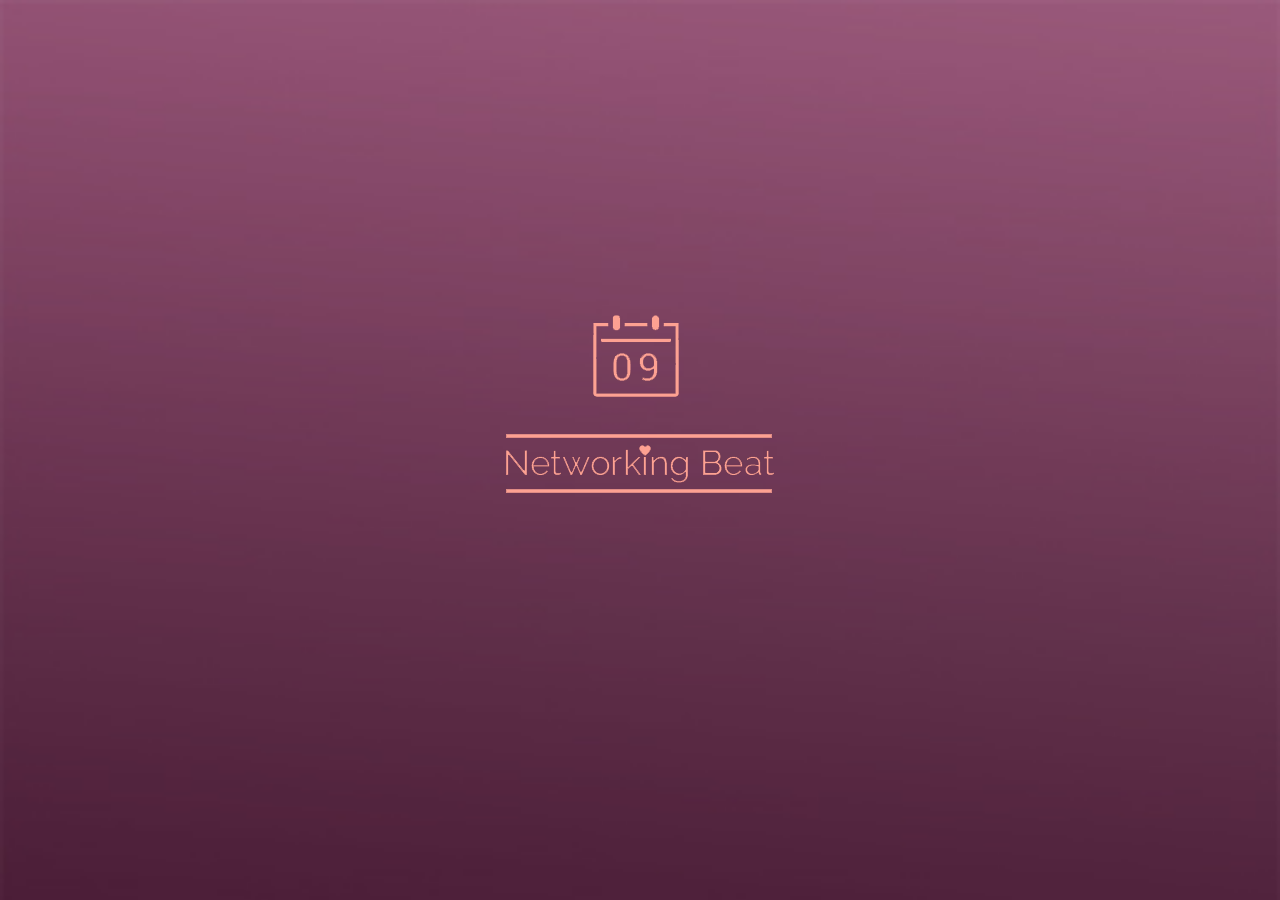
<file: logout.html>
<!DOCTYPE html>
<html lang="en">
  <head>
    <!-- Required meta tags -->
    <meta charset="utf-8">
    <meta name="viewport" content="width=device-width, initial-scale=1, shrink-to-fit=no">

    <!-- Bootstrap CSS -->
   <link rel="stylesheet" href="css/bootstrap.min.css">
    <link rel="stylesheet" type="text/css" href="css/style.css">
    <link href="https://maxcdn.bootstrapcdn.com/font-awesome/4.7.0/css/font-awesome.min.css" rel="stylesheet" integrity="sha384-wvfXpqpZZVQGK6TAh5PVlGOfQNHSoD2xbE+QkPxCAFlNEevoEH3Sl0sibVcOQVnN" crossorigin="anonymous">
    


  </head>
  <body class="indexpagebg">
  
    <div class="home-all">      <div class="login-all"><img src="images/logo1.png" class="img-fluid" alt="Responsive image">
<!--<h1 class="login-text">Find your Events</h1>-->
    </div>
    </div>

    

    <!-- Optional JavaScript -->
    <!-- jQuery first, then Popper.js, then Bootstrap JS -->
    <script src="js/jquery-3.2.1.slim.min.js"></script>

    <script src="js/popper.min.js"></script>

    <script src="js/bootstrap.min.js"></script>
	<script type="text/javascript" src="js/jquery.js"></script>
	<script type="text/javascript" src="js/validate.js"></script>
	<script type="text/javascript" src="js/config.js"></script>
	<script type="text/javascript">
		
		jQuery( document ).on( "mobileinit", function() {
			jQuery.mobile.allowCrossDomainPages = true;
		});
		var contentType ="application/x-www-form-urlencoded; charset=utf-8";
		if(window.XDomainRequest){contentType = "text/plain";}
		jQuery.support.cors = true;
		
		var uid=localStorage.getItem('User_ID');
		
		if(typeof uid!='undefine' && uid!='' && uid!=null){
			
			var url=siteurl+'/api/login';
			
				 jQuery.ajax({  
				 type: 'POST',  
				 url: url,           
				 dataType: 'json',  
				 data: {uid:uid,logoutuser:1}, 
				 beforeSend: function() {
					
				 },		
				 complete: function() {
					jQuery('body .bodyoverlay').remove();
					jQuery('body .preloader').remove();
				 }, 
				 crossDomain: true,  
				 success: function(res) { 
					if(res['checkout']['success'])
					{
						localStorage.clear();
						window.location ='login.html';
					
						//localStorage.setItem('userInfo', res['success']['userid']);
						//window.location ='category.html';
					}else if(res['checkout']['error']){				
						jQuery('body .bodyoverlay').remove();
						jQuery('body .popupbox').remove();
						var html='<div class="bodyoverlay"></div><div class="popupbox errorbox"><div class="popupimg"><img src="images/error.png" /></div><h1 class="success">ERROR</h1><h1>'+res['checkout']['error']+'</h1><button class="okbox">OK</button></div>';
						jQuery('body').append(html);
						
						jQuery('.okbox').click(function(){
							jQuery('body .bodyoverlay').remove();
							jQuery('body .popupbox').remove();
						});
						
					}
					else
					{
						alert('Server error');
					}
					return false; 
				 },  
				 error: function(response, d, a){
					jQuery('body .bodyoverlay').remove();
					jQuery('body .popupbox').remove();
					var html='<div class="bodyoverlay"></div><div class="popupbox errorbox"><div class="popupimg"><img src="images/error.png" /></div><h1 class="success">ERROR</h1><h1>Server Error.</h1><button class="okbox">OK</button></div>';
					jQuery('body').append(html);
					
					jQuery('.okbox').click(function(){
						jQuery('body .bodyoverlay').remove();
						jQuery('body .popupbox').remove();
					});
					return false; 
				 }
						
			   });
			 }	
	</script>
  </body>
</html>
</file>
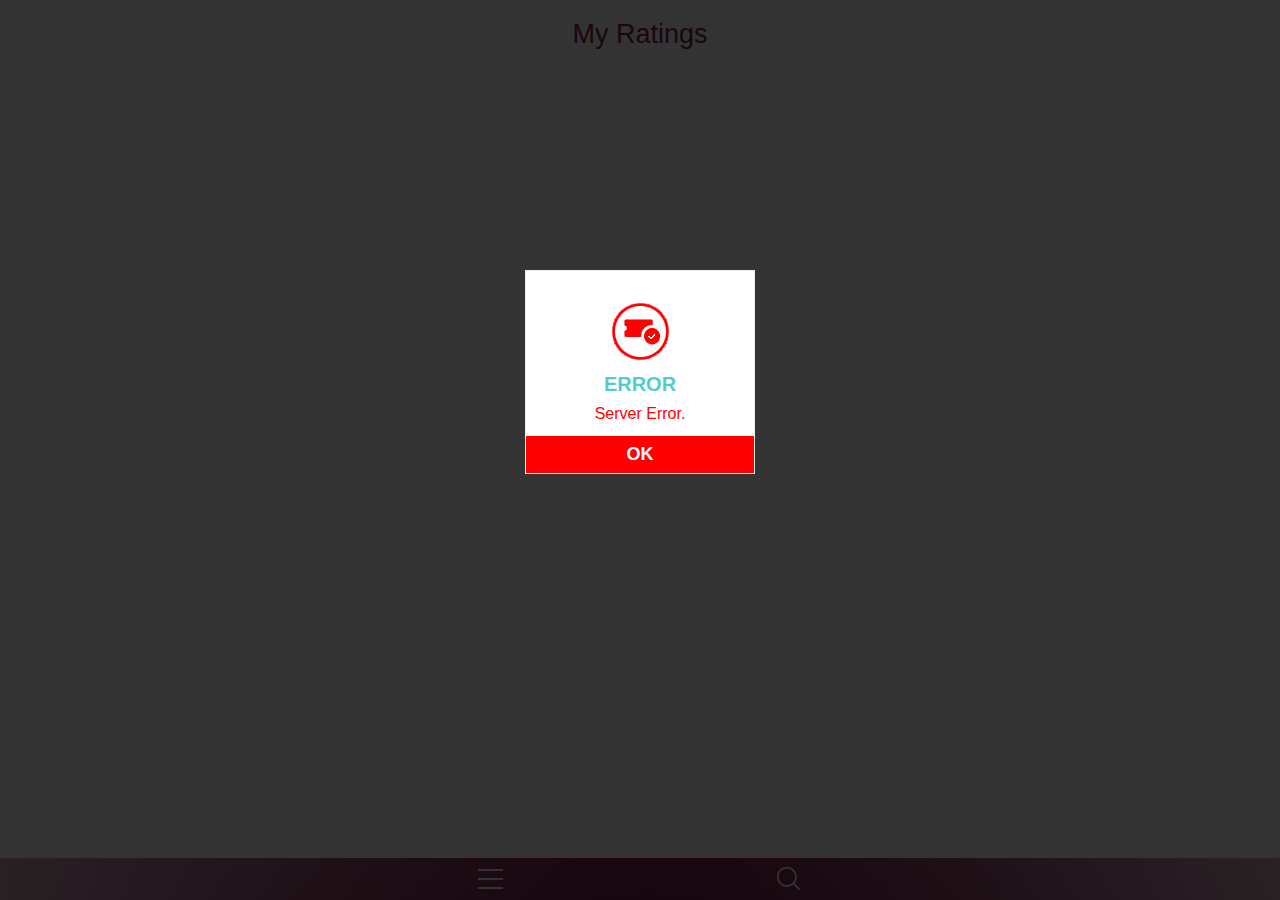
<file: rating.html>
<!DOCTYPE html>
<html lang="en">
<head>
<!-- Required meta tags -->
<meta charset="utf-8">
<meta name="viewport" content="width=device-width, initial-scale=1, shrink-to-fit=no">
<!-- Bootstrap CSS -->
<link rel="stylesheet" href="css/bootstrap.min.css">
<link rel="stylesheet" type="text/css" href="css/style.css">
<link href="https://maxcdn.bootstrapcdn.com/font-awesome/4.7.0/css/font-awesome.min.css" rel="stylesheet" integrity="sha384-wvfXpqpZZVQGK6TAh5PVlGOfQNHSoD2xbE+QkPxCAFlNEevoEH3Sl0sibVcOQVnN" crossorigin="anonymous">
</head>
<body class="">
<div class="row-fluid first-set">
  <div class="main-one following-page">
    <input type="hidden" id="totalpages" value="0" />
    <input type="hidden" id="nextpage" value="1" />
    <input type="hidden" id="activesearch" value="1" />
    <h2>My Ratings</h2>
    <div class="accodion-follow">
      <div id="accordion" class="eventlist" role="tablist" aria-multiselectable="true"> </div>
    </div>
  </div>
</div>
<!-- plusicon popup -->
<!-- plusicon-popup -->
<!-- footer -->
<!-- Modal -->
<div class="menu-model">
  <div class="modal fade" id="exampleModalLong" tabindex="-1" role="dialog" aria-labelledby="exampleModalLongTitle" aria-hidden="true">
    <div class="modal-dialog main-part" role="document">
      <div class="modal-content inner-part">
        <div class="modal-body">
          <button type="button" class="close clse-set" data-dismiss="modal" aria-label="Close"> <span aria-hidden="true">&times;</span> </button>
          <div class="main-nav-bar">
            <ul class="inner-nav-bar">
              <li><img src="images/GuestUserIcon.png" class="img-fluid" alt="Responsive image"><a href="#">MY PROFILE</a></li>
              <li>
                <!-- <img src="images/event.png" class="img-fluid" alt="Responsive image"> -->
                <i class="fa fa-calendar-check-o fa-lg" aria-hidden="true"></i><a href="#">EVENTS</a></li>
              <li><img src="images/openwork.png" class="img-fluid" alt="Responsive image"><a href="#">OPEN WORK SPACES & CAFE’S</a></li>
              <li>
                <!-- <img src="images/coworking.png" class="img-fluid" alt="Responsive image"> -->
                <i class="fa fa-university fa-lg" aria-hidden="true"></i><a href="#">Coworking spaces</a></li>
              <li>
                <!-- <img src="images/iam.png" class="img-fluid" alt="Responsive image"> -->
                <i class="fa fa-heart fa-lg" aria-hidden="true"></i><a href="#">EVENTS I AM FOLLOWING</a></li>
              <li>
                <!-- <img src="images/rating.png" class="img-fluid" alt="Responsive image"> -->
                <i class="fa fa-star fa-lg" aria-hidden="true"></i><a href="#">MY RATINGS</a></li>
              <li><img src="images/logout.png" class="img-fluid" alt="Responsive image"><a href="#">LOG OUT</a></li>
            </ul>
          </div>
        </div>
        <!-- <div class="modal-footer">
        <button type="button" class="btn btn-secondary" data-dismiss="modal">Close</button>
        <button type="button" class="btn btn-primary">Save changes</button>
      </div> -->
      </div>
    </div>
  </div>
</div>
<div class="filter-model">
  <div class="modal fade" id="exampleModalLong1" tabindex="-1" role="dialog" aria-labelledby="exampleModalLongTitle1" aria-hidden="true">
    <div class="modal-dialog main-part" role="document">
      <div class="modal-content inner-part">
        <div class="modal-body">
          <button type="button" class="close clse-set" data-dismiss="modal" aria-label="Close"> <span aria-hidden="true">&times;</span> </button>
          <div class="event-filter">
            <h2>filters</h2>
            <div class="ratings-filter">
              <h4>ratings</h4>
              <div class="radio red">
                <label>
                <input type="radio" value="DESC" name="order_rating" checked="checked">
                high to low</label>
              </div>
              <div class="radio black">
                <label>
                <input type="radio" value="ASC" name="order_rating">
                low to high</label>
              </div>
            </div>
            <div class="ratings-filter">
              <h4>DATE</h4>
              <div class="radio red">
                <label>
                <input type="radio" value="DESC" name="order_startdate" checked="checked">
                New to Old</label>
              </div>
              <div class="radio black">
                <label>
                <input type="radio" value="ASC" name="order_startdate">
                Old to New</label>
              </div>
            </div>
            <div class="ratings-filter">
              <h4>LOCATION</h4>
              <div class="radio red">
                <label>
                <input type="radio" value="ASC" name="order_location" checked="checked">
                Near to Far</label>
              </div>
              <div class="radio black">
                <label>
                <input type="radio" value="DESC" name="order_location">
                Far to Near</label>
              </div>
            </div>
          </div>
        </div>
        <div class="modal-footer">
          <button type="button" class="btn btn-primary filter-button">Filter</button>
        </div>
      </div>
    </div>
  </div>
</div>
<!-- filter model end -->
<div class="foter-main">
  <ul class="footer-parts">
    <li class="oneset-foot">
      <button type="button" class="btn btn-primary toogle-footer" data-toggle="modal" data-target="#exampleModalLong"> <img src="images/toogle.png" class="img-fluid" alt="Responsive image"> </button>
    </li>
    <li class="srchfield second-search-for">
      <input type="text" name="srchtxt" id="srchtxt" style="display:none;" />
      <a href="javascript:;" class="showsearchtxt"><img src="images/search.png" class="img-fluid" alt="Responsive image"></a></li>
    <li class="backbtn" style="display:none;"><a href="javascript:;"><img src="images/back.png" class="img-fluid" alt="Responsive image"></a></li>
  </ul>
</div>
<!-- footer-close -->
<!-- Optional JavaScript -->
<!-- jQuery first, then Popper.js, then Bootstrap JS -->
<script src="js/jquery-3.2.1.slim.min.js"></script>
<script src="js/popper.min.js"></script>
<script src="js/bootstrap.min.js"></script>
<script type="text/javascript" src="js/jquery.js"></script>
<script type="text/javascript" src="js/config.js"></script>
<script type="text/javascript">
	function showevents()
	{
		var order_rating=jQuery('input[name="order_rating"]:checked').val();
		var order_startdate=jQuery('input[name="order_startdate"]:checked').val();
		var order_location=jQuery('input[name="order_location"]:checked').val();
		var srchtxt=jQuery('#srchtxt').val();
		var latitude=localStorage.getItem('User_Lat');
		if(typeof latitude=='undefined' || latitude==null){latitude='';}
		var longitude=localStorage.getItem('User_Long');
		if(typeof longitude=='undefined' || longitude==null){longitude='';}
		var uid=localStorage.getItem('User_ID');
		var url=siteurl+'/api/events';
		var pageid=jQuery('#nextpage').val();
		var activesearch=jQuery('#activesearch').val();
		var totalpages=jQuery('#totalpages').val();
		if(activesearch=='1'){
			jQuery.ajax({ 
			 type: 'POST',  
			 url: url,  
			 //contentType: contentType,  
			 dataType: 'json',  
			 data: {order_rating:order_rating,order_startdate:order_startdate,order_location:order_location,srchtxt:srchtxt,page:pageid,user_id:uid,myratingevents:1},  
			 crossDomain: true,  
			 beforeSend: function() {
				
				jQuery('#activesearch').val(0);						
			 },		
			 complete: function() {
				
				//jQuery('#activesearch').val(1);			
			 },
			 success: function(res) { 
			 var html='';
			   if(res['ratings'])
			    {
					
					
					jQuery(res['ratings']).each(function(index){
						html+='<div class="card"><div class="card-header" role="tab" id="headingFour"><h5 class="mb-0"><ul class="one-acc"><li class="first-close"><div class="head-rat">'+res['ratings'][index]['name']+'</div><div class="last-circles"><div><ul class="rating-ul">';
						var remainrates=5;
						if(res['ratings'][index]['ratings']!='' && res['ratings'][index]['ratings']!='0'){
							for(var i=0;i<res['ratings'][index]['ratings'];i++){
								html+='<a href="javascript:;"><li class="rating-active"></li></a>';
							}
							remainrates=5-parseInt(res['ratings'][index]['ratings']);
						}
						for(var i=0;i<remainrates;i++){
							html+='<a href="javascript:;"><li></li></a>';
						}
                        html+='</ul></div></div></li>';
      html+='<li class="second-open"><a data-toggle="collapse" data-parent="#accordion" href="#collapseFour'+index+'" aria-expanded="true" aria-controls="collapseOne"><img src="images/down.png" class="img-fluid" alt="Responsive image"></a></li></ul></h5></div>';

    html+='<div id="collapseFour'+index+'" class="collapse" role="tabpanel" aria-labelledby="headingFour"><div class="card-block">';
      
          html+='<div class="rating-start new-rating"><ul><li class="second-set-detail">'+res['ratings'][index]['cdate']+'</li></ul>';
          html+='<p class="rating-text">'+res['ratings'][index]['comment']+'</p><div class="rate-set">';
          html+='<ul><li class="first-set-detail">Food</li><li class="second-set-detail last-circles"><ul class="rating-ul">';
				
				var remainrates=5;
				if(res['ratings'][index]['food']!='' && res['ratings'][index]['food']!='0'){
					for(var i=0;i<res['ratings'][index]['food'];i++){
						html+='<a href="javascript:;"><li class="rating-active"></li></a>';
					}
					remainrates=5-parseInt(res['ratings'][index]['food']);
				}
				for(var i=0;i<remainrates;i++){
					html+='<a href="javascript:;"><li></li></a>';
				}
         html+='</ul></li></ul>';
		 html+='<ul><li class="first-set-detail">Drink</li><li class="second-set-detail last-circles"><ul class="rating-ul">';
				var remainrates=5;
				if(res['ratings'][index]['drink']!='' && res['ratings'][index]['drink']!='0'){
					for(var i=0;i<res['ratings'][index]['drink'];i++){
						html+='<a href="javascript:;"><li class="rating-active"></li></a>';
					}
					remainrates=5-parseInt(res['ratings'][index]['drink']);
				}
				for(var i=0;i<remainrates;i++){
					html+='<a href="javascript:;"><li></li></a>';
				}
         html+='</ul></li></ul>';

          html+='<ul><li class="first-set-detail">Hospitality</li><li class="second-set-detail last-circles"><ul class="rating-ul">';
				var remainrates=5;
				if(res['ratings'][index]['hospitality']!='' && res['ratings'][index]['hospitality']!='0'){
					for(var i=0;i<res['ratings'][index]['hospitality'];i++){
						html+='<a href="javascript:;"><li class="rating-active"></li></a>';
					}
					remainrates=5-parseInt(res['ratings'][index]['hospitality']);
				}
				for(var i=0;i<remainrates;i++){
					html+='<a href="javascript:;"><li></li></a>';
				}
         html+='</ul></li></ul>';

          html+='<ul><li class="first-set-detail">Getting There</li><li class="second-set-detail last-circles"><ul class="rating-ul">';
				var remainrates=5;
				if(res['ratings'][index]['getting']!='' && res['ratings'][index]['getting']!='0'){
					for(var i=0;i<res['ratings'][index]['getting'];i++){
						html+='<a href="javascript:;"><li class="rating-active"></li></a>';
					}
					remainrates=5-parseInt(res['ratings'][index]['getting']);
				}
				for(var i=0;i<remainrates;i++){
					html+='<a href="javascript:;"><li></li></a>';
				}
         	html+='</ul></li></ul>';


            html+='<ul><li class="first-set-detail ">Cloakroom </li><li class="second-set-detail">'+res['ratings'][index]['cloakroom']+'</li></ul>';
			html+='<ul><li class="first-set-detail ">Repeat Attendance</li><li class="second-set-detail">'+res['ratings'][index]['repeat_attendance']+'</li></ul>';
			
			  html+='</div></div></div></div></div></div>';
						
				   });
				   
				   	jQuery('#activesearch').val(1);
				   if(pageid==1){
						jQuery('#totalpages').val(res['totalpage']);
						if(res['totalpage']==1){jQuery('#activesearch').val(0);}
				   }
				  else if(parseInt(totalpages)>=pageid){
						if(totalpages==1){jQuery('#activesearch').val(0);}
				   }
				   else
				   {
				   		jQuery('#activesearch').val(0);
				   }
				   
				   pageid=parseInt(pageid)+1;
				   jQuery('#nextpage').val(pageid);
				   //jQuery('.eventlist').append(html);
				}
				if(jQuery.trim(html)==''){
				html='<p class="noitemfound">You are not rating any events.</p>';
				if(pageid==1){jQuery('.eventlist').html(html);}
				}
				else{
				   jQuery('.eventlist').append(html);
				 }
			 },  
			 error: function(response, d, a){
				jQuery('body .bodyoverlay').remove();
				jQuery('body .popupbox').remove();
				var html='<div class="bodyoverlay"></div><div class="popupbox errorbox"><div class="popupimg"><img src="images/error.png" /></div><h1 class="success">ERROR</h1><h1>Server Error.</h1><button class="okbox">OK</button></div>';
				jQuery('body').append(html);
				
				jQuery('.okbox').click(function(){
					jQuery('body .bodyoverlay').remove();
					jQuery('body .popupbox').remove();
				}); 
			 } 
		   });
		}
	}
	jQuery(document).ready(function(){
		
		jQuery( document ).on( "mobileinit", function() {
			jQuery.mobile.allowCrossDomainPages = true;
		});
		var contentType ="application/x-www-form-urlencoded; charset=utf-8";
		if(window.XDomainRequest){contentType = "text/plain";}
		jQuery.support.cors = true;
		jQuery('a.showsearchtxt').click(function(){
			if(!jQuery(this).hasClass('active'))
			{
				jQuery('#srchtxt').show();
				jQuery(this).addClass('active');
				jQuery('.footer-parts').addClass('showingsrchfield');
				jQuery('body').addClass('srchfieldbody');
			}
			else
			{
				jQuery('.eventlist .card').remove();
				jQuery('#totalpages').val(0);
				jQuery('#nextpage').val(1);
				jQuery('#activesearch').val(1);
				
				showevents();
			}
		});
		jQuery('button.filter-button').click(function(){
			jQuery('.eventlist .card').remove();
			jQuery('#totalpages').val(0);
			jQuery('#nextpage').val(1);
			jQuery('#activesearch').val(1);
			showevents();
			jQuery('#exampleModalLong1 .modal-body button.close').trigger('click');
		});
		
		showevents();
		jQuery('.backbtn a').click(function(){
			jQuery('#srchtxt').hide();
			jQuery('a.showsearchtxt').removeClass('active');
			jQuery('.footer-parts').removeClass('showingsrchfield');
			jQuery('body').removeClass('srchfieldbody');
			jQuery('#totalpages').val(0);
			jQuery('#nextpage').val(1);
			jQuery('#activesearch').val(1);
			jQuery(this).parent('li').hide();
			jQuery('#srchtxt').val('');
			jQuery('.eventlist').html('');
			showevents();
		});
		$(window).scroll(function() {
		   if($(window).scrollTop() + $(window).height() > $(document).height() - 100) {
				showevents();
		   }
		});
		setTimeout(function(){jQuery('li.ratingmenu').addClass('active')},1500);
	});
	</script>
</body>
</html>
</file>
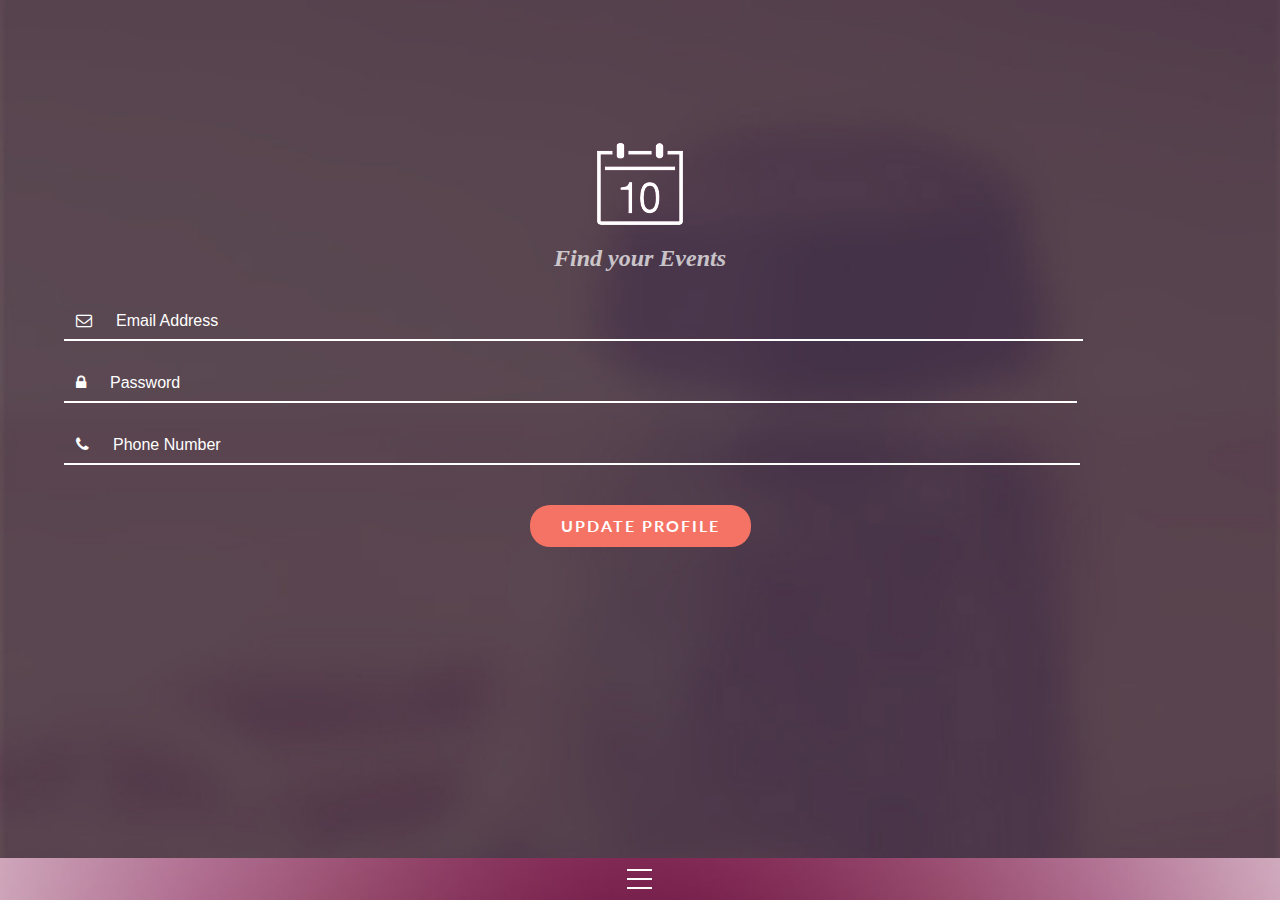
<file: update_profile.html>
<!DOCTYPE html>
<html lang="en">
  <head>
    <!-- Required meta tags -->
    <meta charset="utf-8">
    <meta name="viewport" content="width=device-width, initial-scale=1, shrink-to-fit=no">

    <!-- Bootstrap CSS -->
    <link rel="stylesheet" href="css/bootstrap.min.css">
    <link rel="stylesheet" type="text/css" href="css/style.css">
    <link href="https://maxcdn.bootstrapcdn.com/font-awesome/4.7.0/css/font-awesome.min.css" rel="stylesheet" integrity="sha384-wvfXpqpZZVQGK6TAh5PVlGOfQNHSoD2xbE+QkPxCAFlNEevoEH3Sl0sibVcOQVnN" crossorigin="anonymous">
  </head>
  <body class="bg-img">
  
    <div class="login-all"><img src="images/logo.png" class="img-fluid" alt="Responsive image">
<h1 class="login-text">Find your Events</h1>
    </div>

    

    <div style="margin-bottom:80px;">
      <form class="login-page-form" id="loginuser" action="" method="post">
              


                         <div class="form-group">
                            <label for="email" class="cols-sm-2 control-label"></label>
                            
                                <div class="input-group">
                                    <span class="input-group-addon"><i class="fa-envelope-o  fa" aria-hidden="true"></i></span>
                                    <input type="text" class="form-control required email" name="email" id="email"  placeholder="Email Address" required="">
                                
                            </div>
                        </div>
                          <div class="form-group">
                            <label for="name" class="cols-sm-2 control-label"></label>
                            
                                <div class="input-group">
                                    <span class="input-group-addon"><i class="fa-lock fa" aria-hidden="true"></i></span>
                                    <input type="password" class="form-control" name="pwd" id="pwd"  placeholder="Password" />
                                </div>
                            
                        </div>

                        <div class="form-group">
                            <label for="name" class="cols-sm-2 control-label"></label>
                            
                                <div class="input-group">
                                    <span class="input-group-addon"><i class="fa-phone fa" aria-hidden="true"></i></span>
                                    <input type="text" class="form-control required number" name="phone" id="phone"  placeholder="Phone Number" required="">
                                </div>
                            
                        </div>
  
  <button type="submit" class="btn btn-default first-log-register">UPDATE PROFILE</button>
</form>

    </div>
    <div class="menu-model">
<div class="modal fade" id="exampleModalLong" tabindex="-1" role="dialog" aria-labelledby="exampleModalLongTitle" aria-hidden="true">
  <div class="modal-dialog main-part" role="document">
    <div class="modal-content inner-part">
    
      <div class="modal-body">
      <button type="button" class="close clse-set" data-dismiss="modal" aria-label="Close">
          <span aria-hidden="true">&times;</span>
        </button>
        <div class="main-nav-bar">
            <ul class="inner-nav-bar">
  <li><img src="images/GuestUserIcon.png" class="img-fluid" alt="Responsive image"><a href="#">MY PROFILE</a></li>
<li><!-- <img src="images/event.png" class="img-fluid" alt="Responsive image"> --><i class="fa fa-calendar-check-o fa-lg" aria-hidden="true"></i><a href="#">EVENTS</a></li>
<li><img src="images/openwork.png" class="img-fluid" alt="Responsive image"><a href="#">OPEN WORK SPACES & CAFE’S</a></li>
 <li><!-- <img src="images/coworking.png" class="img-fluid" alt="Responsive image"> --><i class="fa fa-university fa-lg" aria-hidden="true"></i><a href="#">Coworking spaces</a></li>
  <li><!-- <img src="images/iam.png" class="img-fluid" alt="Responsive image"> --><i class="fa fa-heart fa-lg" aria-hidden="true"></i><a href="#">EVENTS I AM FOLLOWING</a></li>
 <li><!-- <img src="images/rating.png" class="img-fluid" alt="Responsive image"> --><i class="fa fa-star fa-lg" aria-hidden="true"></i><a href="#">MY RATINGS</a></li>
 <li><img src="images/logout.png" class="img-fluid" alt="Responsive image"><a href="#">LOG OUT</a></li>


            </ul>

        </div>
      </div>
      <!-- <div class="modal-footer">
        <button type="button" class="btn btn-secondary" data-dismiss="modal">Close</button>
        <button type="button" class="btn btn-primary">Save changes</button>
      </div> -->
    </div>
  </div>
</div>
</div>
<div class="foter-main">
    <ul class="footer-parts">
        <li><button type="button" class="btn btn-primary toogle-footer" data-toggle="modal" data-target="#exampleModalLong">
  <img src="images/toogle.png" class="img-fluid" alt="Responsive image">
</button> </li>
        


    </ul>
</div>
    

    <!-- Optional JavaScript -->
    <!-- jQuery first, then Popper.js, then Bootstrap JS -->
    <script src="js/jquery-3.2.1.slim.min.js"></script>

    <script src="js/popper.min.js"></script>

    <script src="js/bootstrap.min.js"></script>
	<script type="text/javascript" src="js/jquery.js"></script>
	<script type="text/javascript" src="js/validate.js"></script>
	<script type="text/javascript" src="js/config.js"></script>
	<script type="text/javascript">

jQuery(document).ready(function(){
	
	jQuery( document ).on( "mobileinit", function() {
		jQuery.mobile.allowCrossDomainPages = true;
	});
	var contentType ="application/x-www-form-urlencoded; charset=utf-8";
    if(window.XDomainRequest){contentType = "text/plain";}
	jQuery.support.cors = true;
	jQuery('#loginuser').validate();
	if(localStorage.getItem('UserRedirect')!=null){
		window.location=localStorage.getItem('UserRedirect');
	}
	var email=localStorage.getItem('User_email');
	if(typeof email!='undefine' && email!='' && email!=null && email!='0'){
		jQuery('#email').val(email);
	}
	var phone=localStorage.getItem('User_phone');
	if(typeof phone!='undefine' && phone!='' && phone!=null && phone!='null' && phone!='0'){
		jQuery('#phone').val(phone);
	}
	jQuery('#loginuser').submit( function(){	
		var error=false;
		jQuery('#loginuser input').each(function(){
			if(jQuery(this).hasClass('error')){
				error=true;
			}
		});
		var uid=localStorage.getItem('User_ID');
		var user_login=jQuery('#email').val();
		var user_pass=jQuery('#pwd').val();
		var phone=jQuery('#phone').val();
		var url=siteurl+'/api/users';
		if(user_login=='' || phone=='' || error)
		{
			return false;
		}
		else
		{
			 jQuery.ajax({  
			 type: 'POST',  
			 url: url,           
			 dataType: 'json',  
			 data: {uname:user_login,pwd:user_pass, phone:phone, id:uid,updateuser:1}, 
			 beforeSend: function() {
			 	
			 },		
			 complete: function() {
			 	//jQuery('body .bodyoverlay').remove();
				jQuery('body .preloader').remove();
			 }, 
			 crossDomain: true,  
			 success: function(res) { 
				if(res['error']){				
					jQuery('body .bodyoverlay').remove();
					jQuery('body .popupbox').remove();
					var html='<div class="bodyoverlay"></div><div class="popupbox errorbox"><div class="popupimg"><img src="images/error.png" /></div><h1 class="success">ERROR</h1><h1>'+res['error']+'</h1><button class="okbox">OK</button></div>';
					jQuery('body').append(html);
					
					jQuery('.okbox').click(function(){
						jQuery('body .bodyoverlay').remove();
						jQuery('body .popupbox').remove();
					});
					
				}
				else if(res['users']['updateuser'])
				{
					localStorage.setItem('User_email', res['users']['udetail']['email']);
					localStorage.setItem('User_phone', res['users']['udetail']['phone']);
					jQuery('body .bodyoverlay').remove();
					jQuery('body .popupbox').remove();
					var html='<div class="bodyoverlay"></div><div class="popupbox"><div class="popupimg"><img src="images/pop.png" /></div><h1 class="success">SUCCESS</h1><h1>'+res['users']['updateuser']+'</h1><button class="okbox">OK</button></div>';
					jQuery('body').append(html);
					jQuery('.okbox').click(function(){
						jQuery('body .bodyoverlay').remove();
						jQuery('body .popupbox').remove();
					});
				
				}
				
				return false; 
			 },  
			 error: function(response, d, a){
				jQuery('body .bodyoverlay').remove();
				jQuery('body .popupbox').remove();
				var html='<div class="bodyoverlay"></div><div class="popupbox errorbox"><div class="popupimg"><img src="images/error.png" /></div><h1 class="success">ERROR</h1><h1>Server Error.</h1><button class="okbox">OK</button></div>';
				jQuery('body').append(html);
				
				jQuery('.okbox').click(function(){
					jQuery('body .bodyoverlay').remove();
					jQuery('body .popupbox').remove();
				});
				return false; 
			 }
			        
		   });
		 }	
		 return false;   
	});
	
	setTimeout(function(){jQuery('li.profilemenu').addClass('active')},1500);
	
});

</script>
  </body>
</html>
</file>
<file: css/style.css>
@import url('https://fonts.googleapis.com/css?family=Lato:100,100i,300,300i,400,400i,700,700i,900,900i');
.dropdown-menu.open.show {
    width: 100% !important;
    /**left: 0 !important;
    transform: inherit !important;
    top: 36px !important;**/
	float:left;
	transform:translate3d(0px, 38px, 0px) !important;
}

.show-tick button.btn.dropdown-toggle.btn-default {
    background: #7e2952 !important;
    color: #fff;
}
.show-tick .dropdown-menu > .active > a, .show-tick .dropdown-menu > .active > a:hover, .show-tick .dropdown-menu > .active > a:focus{    background-color: #c696ae;}

.btn-group.bootstrap-select.show-tick {
    width: 100% !important;
    float: left;
}
.inner-nav-bar li span {
    width: 49px;
    float: left;
}
.next-view .fa-lg {
    font-size: 22px !important;
	    line-height: normal;

}
.filtermodelbox {
    margin-top: 18%;
}
.next-view .eye-show a i {
    font-size: 22px !important;
}
.event-detail-two{
	background-color: rgba(89, 72, 82, 0.9)  !important; 
}
body{
    padding-top: 15px;
}
.indexpagebg {

	background-image: url("../images/indexbg.jpg");
	    background-repeat: no-repeat;
    background-size: cover;
    background-attachment: fixed;
}
.indexpagebg .login-all{ margin-top:0px;}
body .errorbox{
	top:30%;
}
body .errorbox .okbox{
	margin-top: 5px;
}
body .inner-two p{
	color: #4d606f;
}
.inner-two a p{
	padding-bottom: 5px;

}
body .last-inner-set p a b{
	color: #000000;

}

.second-leave-feedback a {
    padding: 0px;
    font-size: 16px;
    vertical-align: text-bottom;
}
.foter-main .showingsrchfield .second-search-for{
	 display: block !important;;
    margin-bottom: 0;
    margin-left: 0;
    margin-right: 0;
    margin-top: 0;
    padding-top: 10px;
    position: absolute;
    text-align: center;
    top: 0;
    width: 100%;

}
.foter-main .showingsrchfield .second-search-for input{
	width: 85%;
	border-radius: 5px;
	border:none;
	font-size: 13px;
	padding: 4px 8px;
}
.foter-main .showingsrchfield .second-search-for img{
	margin-left: 5px;
}
.foter-main .showingsrchfield li{
 margin-top: 34px;
    padding-bottom: 5px;
    padding-top: 7px;
}

.srchfieldbody .first-set {
  padding-bottom: 87px;
}



.home-text{
font-family: 'TimesNewRomanPS-BoldItalicMT';
font-size: 24px;
text-align: center;
font-style: italic;
color: #fff;
font-weight: bold;
opacity: 0.7;
}
.home-all{
	    text-align: center;
    position: absolute;
    width: 100%;
    top: 35%;
    height: auto;
}
.home-all i{
	   color: #fff;
    margin-bottom: 40px;
}
.bg-img{
	background-image: url(../images/login-bg.jpg);
	    background-repeat: no-repeat;
    background-size: cover;
    background-attachment: fixed;
}
.login-all{
	text-align: center;
    margin-top: 10%;
    width: 100%;
    
    height: auto;
}

body .login-page-form .error{
	color: #ff0000 !important;
}
.ul-login li{

border-right: 1px solid #fff;
color: #fff;
font-family: 'Lato', sans-serif;
font-size: 14px;
list-style:none;
float:left;
}
.ul-login li a{ 
display: block;
    line-height: 35px;
    min-height: 35px;
    min-width: 35px;

}

.ul-login li a i{
	color: #fff;
}

.ul-login li:last-child{
	border: none;
	line-height: 35px;
	padding:0 10px;

}
.ul-login {
	display: inline-block;
	padding: 0;
	border: 1px solid #fff;

}
.inner-nav-bar li i{
	padding-left: 5px;
    padding-right: 21px;
    color: #4a3949;
}
.detail-text img{
	width: 100%;
}
.login-text{
font-family: 'TimesNewRomanPS-BoldItalicMT';
font-size: 24px;
text-align: center;
font-style: italic;
color: #fff;
font-weight: bold;
opacity: 0.7;
margin-top: 20px;
}
.social-login {
	margin-top: 40px;
	text-align: center;
}
.login-page-form .form-group{
	width: 90%;
margin: 0 auto;
}
.login-page-form .form-group span{
	background: inherit;
color: #fff;
border-top: none;
border-bottom: 2px solid #fff;
border-left: none;
border-radius: inherit;
float: left;
display: block;
}
.login-page-form .input-group{
	display: block;
}
.login-page-form label{
	color: #fff;
}

.login-page-form .form-group input{
	background: inherit;
color: #fff !important;
border-top: none;
border-left: none;
border-right: none;
border-bottom: 2px solid #fff;
border-radius: inherit;
display: block;
width: 85%;

}


.login-page-form ::-webkit-input-placeholder { /* Chrome/Opera/Safari */
  color: #ffffff;
}
.login-page-form ::-moz-placeholder { /* Firefox 19+ */
  color: #ffffff;
}
.login-page-form :-ms-input-placeholder { /* IE 10+ */
  color: #ffffff;
}
.login-page-form :-moz-placeholder { /* Firefox 18- */
  color: #ffffff;
}



.login-page-form button{
	cursor: pointer;
text-align: center;
margin: 40px 10px;
border-radius: 20px;
padding: 10px 30px;
font-family: 'Lato', sans-serif;
font-weight: bold;
letter-spacing: 2px;
}
.login-page-form{
	text-align: center;
}
.first-log {
	background-color: #f57365;
color: #fff;
}
.login-page-form .first-log-register{
padding: 10px 30px;
	background-color: #f57365;
color: #fff;
}
.second-log{
	background-color: #fff;
color: #000;
}
.detail-text{
	padding: 5px 10px;
	overflow-wrap:break-word;
}
.forget-pass {
	text-align: center;

}
.forget-pass a{
	text-align: center;
font-family: 'Lato', sans-serif;
font-size: 20px;
color: #fff;
}
body a:hover{
	text-decoration: none;
	box-shadow: none;
}

.foter-main{
	color: #fff;
text-align: center;
position: fixed;
width: 100%;
margin: 0 auto;
bottom: 0;
background-image: url(../images/ftr.jpg);
background-size: cover;
/*background: -webkit-repeating-radial-gradient(#6f1c46, #fff 100%, #6f1c46 100%);
background: -o-repeating-radial-gradient(#6f1c46, #fff 100%, #6f1c46 100%);
background: -moz-repeating-radial-gradient(#6f1c46, #fff 100%, #6f1c46 100%);
background: repeating-radial-gradient(#6f1c46, #fff 100%, #6f1c46 100%);*/
z-index: 999;
}
.foter-main ul{
	display: inline-block;
padding: 0;
margin: 0;
width: 100%;

}
.foter-main ul li{
	/*display: inline-block;
	padding: 15px 16px;
	z-index: 99999;*/
	display: inline-block;
	width: 23%;
	padding:2px 0px;

}
body .toogle-footer{
	background: inherit;
border: none;
cursor: pointer;
}
body .toogle-footer:hover{
	background:inherit;
}
body .toogle-footer:active{
	background:inherit;
	border: none;
}
body .toogle-footer:focus{
	background:inherit;
	border: none;
	box-shadow: none;
}
body .menu-model .main-part{
	  

    border-radius: inherit;
   max-width: 100%;
    margin: 0px;
 
}
body .menu-model .inner-part{
	opacity: 0.9;
/*	height: 100%;*/
   
}
body .filter-model .inner-part{
	opacity: 0.9;
}
.main-nav-bar{   
width: 100%; 
}
.main-nav-bar .active{
background-color: #ff5b49;
}
.main-nav-bar .active a{
	color: #fff;
}
.main-nav-bar .active i{
	color: #fff;
}
#exampleModalLong .main-part .inner-part .modal-body{
	margin-top: 60px;
	display: flex;
	align-items: center;
	padding: 0px;

}
.close.clse-set {
    position: absolute;
    right: 10px;
    top: -10%;
}
.inner-nav-bar{
	padding-left: 0px;
	list-style-type: none;
	padding-bottom: 40px;
}
.inner-nav-bar li a{
	font-size: 16px;
font-family: 'Lato', sans-serif;
text-transform: uppercase;
color: #4a3949;

}
/* Change autocomplete styles in WebKit */
input:-webkit-autofill,
input:-webkit-autofill:hover, 
input:-webkit-autofill:focus
input:-webkit-autofill, 
textarea:-webkit-autofill,
textarea:-webkit-autofill:hover
textarea:-webkit-autofill:focus,
select:-webkit-autofill,
select:-webkit-autofill:hover,
select:-webkit-autofill:focus {
  
  -webkit-text-fill-color: inherit;
  transition: background-color 5000s ease-in-out 0s;
}

.inner-nav-bar li img{
	padding-right: 20px;
}
.inner-nav-bar li{
	padding: 8px 0px;
	padding-left: 15px;
}

.clse-set{
	cursor: pointer;
}
.first-set{
	padding-bottom: 69px;
}
body .inner-two .co-space-heading{
	font-size: 18px;
}
body .inner-two .location-set-text{
	margin-top: 0px;
	float: left;
	
}
body .co-space-inner{
	padding-top: 5px;
	float: none;
	width: 100%;
}
.img-set-one{
	width: 100%;
}

body .event-detail-two p{
	color: #fff;
}
body .event-detail-two .first-heading-detail{
	font-size: 16px;
	font-weight: bold;
	line-height: 20px;
	max-width:90%;
}
.event-detail-two .last-inner-set{
	width: 100%;
	float: none;
}
.detail-text p a{
	color: #4d606f;

}
.detail-text p span{
	color: #4d606f;
	
}
.detail-text p{
	color: #4d606f;
    padding: 15px;
    margin: 0;
    line-height: 26px;
    font-family: 'Lato', sans-serif;
}
.detail-text p:first-child{
	padding-bottom: 5px;
}
.map-event-detail{
	padding: 0px 15px;
}
.rating-event-detail h4{
	background-color: #fd5a49;
	color: #fff;
	display: inline-block;
    margin: 0;
    font-size: 20px;
    font-weight: normal;
    padding: 7px 22px;
    border-radius: 35px;
}
.rating-event-detail{
	padding: 15px;
}
.rating-start ul{
	display: inline-block;
    width: 100%;
    padding: 0;
    margin: 0;
}
.rating-start ul .first-set-detail{
	    display: inline-block;
    float: left;
    font-family: "Lato",sans-serif;
    font-size: 16px;
    width: 60%;
}
.rating-start ul .second-set-detail{
	    display: inline-block;
	       font-family: 'Lato', sans-serif;
    float: right;
    color: #a4a4a4;
}
.rating-start{
	padding: 8px 0px;
}
.rating-text{
	color: #4d606f;  
    margin: 0;
    font-family: 'Lato', sans-serif;
}
.rate-set{
	    padding: 8px 0px;
	    border-bottom: 1px solid #ccc;

}

.rate-set .first-set-detail {
	color: #fd5a49;
}
body .rate-set .second-set-detail {
	color: #000;
}
body .my-feeback{
	color: #717171 !important;
	font-style: italic;
	text-transform: capitalize;
}
.co-space-rating{
	border: none;
}

.like-show-heart{
	position: absolute;
	top: 5%;
	right: 5%;
}
.like-show-set{
	position: relative;
}

.event-filter{
	text-align: center;
    margin-top: 5%;
	text-transform: uppercase;
}
.event-filter h2{
	text-transform: uppercase;
	font-weight: bold;
}
.ratings-filter h4{
	color: #862355;
	font-size: 24px;
}
.ratings-filter{
	padding-top: 6%;
}
.filter-model .modal-footer{
	display: inline-block;
	text-align: center;
}
.filter-model label input{
	margin-right: 10px;
}
.red{
	color: #e94b36;
	font-size: 18px;
	font-weight: 500;


}
.black{
	color: #000;
	font-size: 18px;
	font-weight: 500;
}
.filter-model .filter-button{
	background-color: #7b1e4d;
	border-color: #7b1e4d;
}
.ratings-filter label{
	margin-bottom: 0px;
}
.new-detail-plus .popup-a{

    padding: 0;
    line-height: 0;
}
.main-point h4{
    color: #e3605c;
    text-align: center;
}
.main-point p{
	    font-size: 19px;
    text-align: center;
    color: #000;
    font-weight: 500;
}
.popup-accept{
		    display: inline-block;
    padding: 0;
    width: 100%;
    margin: 0px;
    text-align: center;
}
.first-accept{
	    float: none;
    /* width: 50%; */
    display: inline-block;
    text-align: center;
    /* line-height: 0; */
    background-color: #fd5a49;
    color: #fff;
    padding: 5px 35px;
    /* line-height: 0; */
    border-radius: 23px;
    vertical-align: middle

}
.first-accept a{
	font-size: 20px;
	color: #fff;
}
.second-accept{
	    display: inline-block;
    float: right;
    /* width: 50%; */
    text-align: center;
    background-color: #adadad;
    /* color: #fff; */
    padding: 5px 35px;
    /* line-height: 0; */
    border-radius: 23px;
    vertical-align: middle;
}
.second-accept a{
	font-size: 20px;
	color: #fff;
}

.popup-model .main-part{
	margin-top: 100px;
}

.number-rating{
	display: inline-block;
    margin: 0;
    padding: 0;
    width: 100%;
    text-align: center;
}
.number-rating li{
	display: inline-block;
    background: #fff;
    border-radius: 36px;
    font-size: 20px;
    height: 35px;
    width: 35px;
    margin-right: 7px;
    text-align: center;
    border:1px solid #fd5a49;
}
.number-rating li:last-child{
	margin-right: 0px;
}
body .clr a{
	color: #fff !important;
}
.number-rating li a{
	color: #fd5a49;
}
.Poor{
	display: inline-block;
	float: left;
}
.Outstanding{
	display: inline-block;
	float: right;
}
.ratings-food{
	margin-top: -30px;
}

.another-set-food {
    margin-top: 10px;
}
.heart-model p{
	color: #fd5a49;
	margin-bottom: 4px;
}
.heart-model .inner-part{
	background-color: rgba(255,255,255,0.9)
}
.number-rating label{
	    font-size: 22px;
    padding-right: 10px;
}
.number-rating label input{
	height: 20px;
    width: 20px;
    margin-right: 5px;
}
.last-comment h5{
	text-align: left;
	text-transform: capitalize;
	color: #4d606f;
	font-weight: normal;

}
.last-comment input{
	height: 80px;
	width: 100%;
}
.submit-rating{
	    text-align: center;
    margin-top: 20px;
    width: 100%;
    background: #fd5a49;
    padding: 10px;
    border-radius: 30px;
}
.submit-rating a{
color: #fff;
font-size: 24px;
width:100%;
display:block;
}
.submit-rating a:hover{
color: #fff;
}
body .heart-model .clse{
	    position: absolute;
    top: -3%;
    right: -3%;
    background: #fd5a49;
    opacity: inherit;
    color: #fff;
    height: 42px;
    width: 40px;
    border-radius: 30px;
}
.clse span{
	font-size: 30px;
	line-height: 0;
}
.heart-model .main-part{
	margin-top: 75px;
}
body .popup-model .clse{
	position: absolute;
    top: -3%;
    right: -3%;
    background: #fd5a49;
    opacity: inherit;
    color: #fff;
    height: 42px;
    width: 40px;
    border-radius: 30px;
}
.eventdetail .feedback-row-event .first-feedback{ border:none;}
li.line {
    width: 1px;
    height: 11px;
    background: #fff;
    margin-right: 7px;
}
.one-acc{
	    padding: 0;
    display: inline-block;
    margin: 0;
    width: 100%;
}
.one-acc .first-close {
    display: inline-block;
    WIDTH: 93%;
}
.one-acc .second-open {
    display: inline-block;
    float: right;
    WIDTH: 7%;
}
.accodion-follow .card-header{
	       background: #fff;
    border-bottom: none;
    margin: 0px 15px 20px 15px;
    border: 1px solid #000;
    border-radius: 0 !important;
    padding:5px 8px;
}
.accodion-follow .card{
	border: none;
}
body .accodion-follow .new-rating{
	        padding: 10px 8px;
    padding-bottom: 0;
    margin: 0px 15px;
    border: 1px solid #000;
}
body .accodion-follow .collapse{
	margin-bottom: 20px;
	margin-top: -20px;
}
.following-page h2{
	color: #831c51;
    text-align: center;
    padding: 5px;
    font-size: 27px;
    font-weight: normal;
}
.eventfollowing {
    color: #831c51;
    text-align: center;
    padding: 5px;
    font-size: 27px;
    font-weight: normal;
}


/*font-awesome start*/
body .locatio-map{
	    color: #ff5b49;
    float: left;
    font-size: 25px;
    margin-right: 6px;
    width: 5%;
}
.heart-like a{
	float: left;
	color: #ff5b49;


}
.eye-show a{
	float: left;
    color: #8ef0ff;
	outline:none;
}
.eye-show a i{
	font-size: 25px;
}
/*font=awesone end*/





@media only screen and (min-width: 481px) and (max-width: 768px) {




	body .rating-active{
		 /* For browsers that do not support gradients */
    background: -webkit-linear-gradient(#e94b36, #fff) !important; /* For Safari 5.1 to 6.0 */
    background: -o-linear-gradient(red, yellow) !important; /* For Opera 11.1 to 12.0 */
    background: -moz-linear-gradient(red, yellow) !important; /* For Firefox 3.6 to 15 */
    background: linear-gradient(#e94b36, #fff) !important; /* Standard syntax (must be last) */
	}
	.main-one{}

	.main-heading-event	{
		color: #3c4f5e;
		font-size: 15px;
		margin: 0;
		line-height: 20px;
		padding: 5px;
	}

	.inner-section-event{
		position: relative;
	}
	

	.inner-two{
		position: absolute;
        bottom: 0;
        background-color: rgba(255,255,255,0.9);
        width: 100%;
        padding: 5px 5px 5px 5px;
	}
	.inner-two p{
		font-size: 16px;
		line-height: 16px;
		margin: 0;
		}

	.last-inner-set{
		float: left;
		width: 80%;
		margin-top: 1px;
	}
	.last-inner-set img{
		margin-right: 4px;
		width: auto;
	}
	.last-inner-set p{
		font-size: 14px;
		margin: 0;
		vertical-align: middle;
		margin-top: 3.3px;
	}

	.second-last-event-set{
		float: right;
		position: absolute;
right: 0;
bottom: 0;

	}
	.second-last-event-set p{
		font-size: 10px;
margin: 0;
line-height: 10px;
		text-align: center;
		background-color: #fff !important;
		border: 2px solid #ff5b49;
		padding: 10px;
		border-radius: 75px;
		margin-right: 5px;
		margin-bottom: 5px;
	}
	.last-circles .rating-ul{
		padding: 0;
        display: inline-block;
        margin-top: 5px;
        margin-left: 0;
        margin-bottom: 0;
	}
	.last-circles .rating-ul li{
		display: inline-block;
		height: 20px;
		width: 20px;
		background: #fff;
		border-radius: 20px;
		border: 2px solid #e94b36;
	}
	.next-view{
		display: inline-block;
		padding-left: 0px;
		margin-bottom: 0px;
		
	}
	.next-view li{
		display: inline-block;
		padding: 0;
		margin-bottom: 0;
		padding-left: 10px;
	}
	.ist-div{
		width: 100%;
		display: inline-block;
	}

.feedback-row-event {
	    display: inline-block;
    padding: 0;
    margin: 0;
}

.feedback-row-event li{
	display: inline-block;
}
.feedback-row-event li a{

	color: #fff;
	text-transform: uppercase;
}


.feedback-row-event li img{
	margin-top: 4px;

}
.time-show-events{
	vertical-align: middle;
	display: inline-block;
	color: #ffb0a7;
	    line-height: 16px;
}
 .new-detail-plus {
     position: absolute;
    top: -25%;
    bottom: inherit;
    right: 3%;
 }  
 .new-detail-plus p{
 	   
    margin: 0;
    line-height: 10px;
    text-align: center;
    background-color: #ff5b49 !important;
    border: 2px solid #fff;
    padding: 12px;
    border-radius: 75px;
    margin-right: 5px;
    margin-bottom: 5px;
 } 


.feedback-row-event .first-feedback {
	    line-height: 20px;
    padding-right: 10px;
    border-right: 1px solid #fff;
}
.second-leave-feedback{
	padding-left: 5px;
}
.detail-event-eye{
	vertical-align: middle;
	line-height: 0px;
}
.last-circles {
	line-height: 0px;
}
.event-detail-two{
	padding: 5px 15px;
}

.event-detail-two .ist-div{
	padding-bottom: 5px;

}
.event-detail-two .last-circles {
	padding-bottom: 5px;
}
.event-detail-two .first-heading-detail{
		    padding: 5px 0px;

		}
    
}
@media only screen and (max-width: 480px) {
body .locatio-map {
    margin-top: 4px;
}	
.new-one-add
	.img-set-one{
	width: 100%;
	min-height: 250px;
}
	body .rating-active{
		 /* For browsers that do not support gradients */
    background: -webkit-linear-gradient(#e94b36, #fff) !important; /* For Safari 5.1 to 6.0 */
    background: -o-linear-gradient(red, yellow) !important; /* For Opera 11.1 to 12.0 */
    background: -moz-linear-gradient(red, yellow) !important; /* For Firefox 3.6 to 15 */
    background: linear-gradient(#e94b36, #fff) !important; /* Standard syntax (must be last) */
	}

	

	.main-heading-event	{
		color: #3c4f5e;
		font-size: 15px;
		margin: 0;
		line-height: 20px;
		padding: 5px;
		border-top: 2px solid #ccc;
	}

	.inner-section-event{
		position: relative;
		overflow:hidden;
		
	}
	

	.inner-two{
/*		position: absolute;
        bottom: 0;
*/        background-color: #fff;
        width: 100%;
        padding: 5px 10px 5px 10px;
	}
	
.main-one {
    margin-bottom: 10px;
}	
	
	.inner-two p{
		font-size: 12px;
		line-height: 16px;
		margin: 0;
		}
		.event-detail-two p{
		    padding:0px 0px;

		}

	.last-inner-set{
		float: left;
		width: 80%;
		margin-top: 1px;
	}
	.last-inner-set img{
		margin-right: 4px;
		
	}

	.last-inner-set p{
		font-size: 14px;
		margin: 0;
		vertical-align: middle;
		/*margin-top: 3.3px;*/
		width: 92%;
		float: right;
	}

	.second-last-event-set{
		float: right;
		position: absolute;
right: 0;
bottom: 0;

	}
	.second-last-event-set p{
		font-size: 11px;
margin: 0;
line-height: normal;
		text-align: center;
		background-color: #fff !important;
		border: 3px solid #ff5b49;
		padding:0px;
		border-radius: 50%;
		margin-right: 5px;
		margin-bottom: 5px;
		width:40px;
		height:40px;
		
	}
	
.second-last-event-set p span{ display:inline-block; padding-top:4px;}
	.last-circles .rating-ul{
		padding: 0;
        display: inline-block;
        margin-top: 5px;
        margin-left: 0;
        margin-bottom: 0;
	}
	.last-circles .rating-ul li{
		display: inline-block;
		height: 20px;
		width: 20px;
		background: #fff;
		border-radius: 20px;
		border: 2px solid #e94b36;
		margin: 0px 1px;
	}
	.next-view{
		display: inline-block;
		padding-left: 0px;
		margin-bottom: 0px;
		
	}
	.next-view li{
		display: inline-block;
		padding: 0;
		margin-bottom: 0;
		padding-left: 10px;
	}
	.detail-event-eye .eye-show{
		padding-left: 0px;
	}
	.ist-div{
		width: 100%;
		display: inline-block;
	}

.feedback-row-event {
	    display: inline-block;
    padding: 0;
    margin: 0;
}

.feedback-row-event li{
	display: inline-block;
}
.feedback-row-event li a{
	font-size: 14px;
	color: #fff;
	text-transform: uppercase;
}


.feedback-row-event li img{
	margin-top: 4px;

}
.time-show-events{
	vertical-align: middle;
	display: inline-block;
	color: #ffb0a7;
	    line-height: 16px;
}
 .new-detail-plus {
     position: absolute;
    top: -25%;
    bottom: inherit;
    right: 3%;
 }  
 .new-detail-plus p{
 	   
    margin: 0;
    line-height: 10px;
    text-align: center;
    background-color: #ff5b49 !important;
    border: 2px solid #fff;
    padding: 12px;
    border-radius: 75px;
    margin-right: 5px;
    margin-bottom: 5px;
 } 


.feedback-row-event .first-feedback {
	    line-height: 20px;
    padding-right: 10px;
    border-right: 1px solid #fff;
}
.second-leave-feedback{
	padding-left: 5px;
}
.detail-event-eye{
	vertical-align: middle;
	line-height: 0px;
}
.last-circles {
	line-height: 0px;
}
.event-detail-two{
	padding: 5px 15px;
	position:relative;
} 

.event-detail-two .ist-div{
	padding-bottom: 5px;

}
.event-detail-two .last-circles {
	padding-bottom: 0px;
}
}


@media only screen and (max-width: 400px) {


.login-page-form .form-group span {
    width: 15%;
    text-align: left;
}
}



/******************************************sir css********************************************************************/
.popupimg{ text-align:center; width:100%;}
.okbox {
  background: #55cccc none repeat scroll 0 0;
  border: medium none;
  color: #fff;
  cursor: pointer;
  font-size: 18px;
  font-weight: bold;
  margin: 30px 0 0 0;
  padding: 5px;
  text-align: center;
  width: 100%;
}

.popupbox h1 {
  color: #000;
  font-weight: normal;
  text-align: center;
  font-size: 16px;
  margin-top: 10px;
}
.success{ color:#55cccc !important; font-weight:bold !important;   font-size: 20px !important;}
.popupbox  h1 {
  TEXT-ALIGN: CENTER;
  
}
.popupbox {
  background: #fff none repeat scroll 0 0;
  border: 1px solid #eee;
  margin: 0 auto;
  width: 230px;
  padding: 30px 0px 0px 0px;
  position:fixed;
  left:50%;
  margin-left:-115px;
  top:50px;
  z-index:999999;
}
.popupbox.errorbox button.okbox {
   background: #ff0000 !important;
}
.popupbox.errorbox h1{color:#FF0000;}
.bodyoverlay{position:fixed; height:100%; width:100%; background:#000000; opacity:0.8; z-index:99999; top:0px; left:0px; display:block;}
.preloader {
   background: url(images/loading.gif) no-repeat #FFFFFF scroll 50px center;
  margin: 0 auto;
  width: 200px;
  position:fixed;
  left:50%;
  margin-left:-100px;
  top:50px;
  height:200px;
  z-index:999999;
  text-align:center;
  color:#0C5DC6;
  border-radius:50%;
}
p.noitemfound{padding-left:20px;}
</file>
